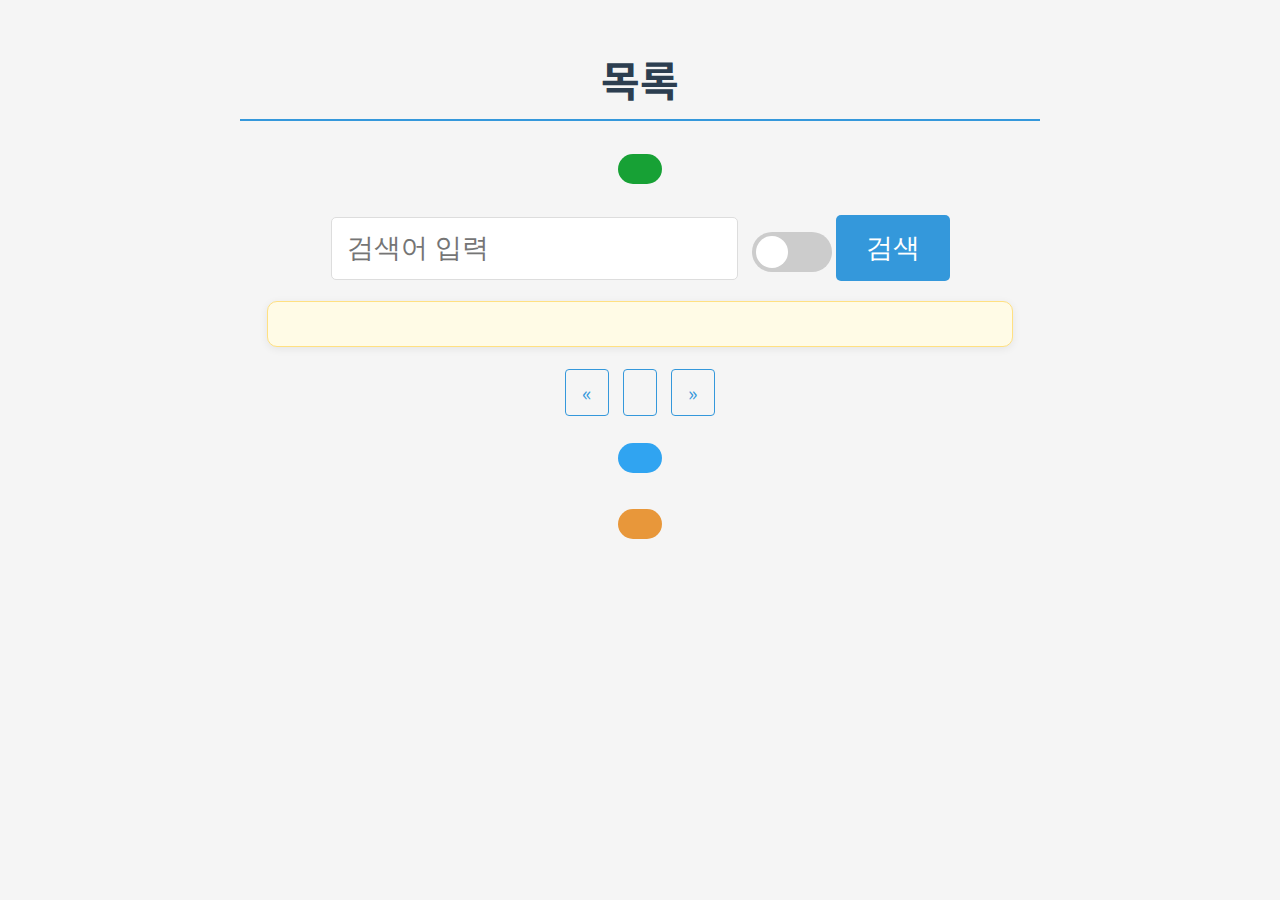
<file: src/main/resources/templates/index.html>
<!DOCTYPE html>
<html xmlns:th="http://www.thymeleaf.org">
<head>
    <title>성경 읽기</title>
    <meta name="viewport" content="width=device-width, initial-scale=1.0">
    <style>
        body {
            font-family: 'Noto Sans KR', sans-serif;
            max-width: 800px;
            margin: 0 auto;
            padding: 20px;
            background-color: #f5f5f5;
            color: #333;
            font-size: 20px; /* 18px * 1.5 = 27px */
        }

        h1 {
            color: #2c3e50;
            text-align: center;
            border-bottom: 2px solid #3498db;
            padding-bottom: 10px;
            font-size: 42px; /* 28px * 1.5 = 42px */
        }

        .search-form {
            text-align: center;
            margin: 20px 0;
        }

        .search-form input[type="text"] {
            padding: 15px; /* 패딩 1.5배 증가 */
            width: 375px; /* 너비 1.5배 증가 */
            border: 1px solid #ddd;
            border-radius: 5px;
            font-size: 27px; /* 18px * 1.5 = 27px */
        }

        .search-form button {
            padding: 15px 30px; /* 패딩 1.5배 증가 */
            background-color: #3498db;
            color: white;
            border: none;
            border-radius: 5px;
            cursor: pointer;
            transition: background-color 0.3s;
            font-size: 27px; /* 18px * 1.5 = 27px */
        }

        .search-form button:hover {
            background-color: #2980b9;
        }

        .book-tags {
            margin: 20px 0;
            text-align: center;
        }
        .book-tag-memory {
            display: inline-block;
            margin: 5px;
            padding: 15px 22px; /* 패딩 1.5배 증가 */
            background-color: #17a135;
            color: white;
            text-decoration: none;
            border-radius: 15px;
            transition: background-color 0.3s;
            font-size: 20px; /* 20px * 1.5 = 30px */
        }
        .book-tag-old {
            display: inline-block;
            margin: 5px;
            padding: 15px 22px; /* 패딩 1.5배 증가 */
            background-color: #30a4f1;
            color: white;
            text-decoration: none;
            border-radius: 15px;
            transition: background-color 0.3s;
            font-size: 20px; /* 20px * 1.5 = 30px */
        }
        .book-tag-new {
            display: inline-block;
            margin: 5px;
            padding: 15px 22px; /* 패딩 1.5배 증가 */
            background-color: #e8973a;
            color: white;
            text-decoration: none;
            border-radius: 15px;
            transition: background-color 0.3s;
            font-size: 20px; /* 20px * 1.5 = 30px */
        }

        .book-tag:hover {
            background-color: #2980b9;
        }

        @media (max-width: 600px) {
            body {
                padding: 10px;
                font-size: 24px; /* 16px * 1.5 = 24px */
            }

            h1 {
                font-size: 36px; /* 24px * 1.5 = 36px */
            }

            .search-form input[type="text"] {
                width: 300px;
                font-size: 24px; /* 16px * 1.5 = 24px */
            }

            .search-form button {
                padding: 12px 22px;
                font-size: 24px; /* 16px * 1.5 = 24px */
            }

            .book-tag {
                padding: 12px 18px;
                font-size: 27px; /* 18px * 1.5 = 27px */
            }
        }

        .search-card {
            background: #fffbe6;
            border: 1px solid #ffe082;
            border-radius: 10px;
            box-shadow: 0 2px 8px rgba(0,0,0,0.07);
            margin: 16px auto;
            padding: 18px 22px;
            max-width: 700px;
        }
        .search-card-title {
            font-weight: bold;
            color: #e38d14;
            margin-bottom: 8px;
            font-size: 22px;
        }
        .search-card-content {
            font-size: 20px;
            color: #333;
        }

        .pagination {
            display: flex;
            justify-content: center;
            margin: 20px 0;
            gap: 10px;
            flex-wrap: wrap;
            max-width: 700px;
            margin-left: auto;
            margin-right: auto;
        }
        .pagination a {
            padding: 8px 16px;
            text-decoration: none;
            color: #3498db;
            border: 1px solid #3498db;
            border-radius: 4px;
            transition: all 0.3s;
            margin: 2px;
        }
        .pagination a:hover {
            background-color: #3498db;
            color: white;
        }
        .pagination .active {
            background-color: #3498db;
            color: white;
        }
        .pagination .disabled {
            color: #ccc;
            border-color: #ccc;
            pointer-events: none;
        }

        /* 토글 스위치 스타일 */
        .switch {
            position: relative;
            display: inline-block;
            width: 80px;
            height: 40px;
            margin-left: 10px;
            vertical-align: middle;
        }

        .switch input {
            opacity: 0;
            width: 0;
            height: 0;
        }

        .slider {
            position: absolute;
            cursor: pointer;
            top: 0;
            left: 0;
            right: 0;
            bottom: 0;
            background-color: #ccc;
            transition: .4s;
            border-radius: 40px;
        }

        .slider:before {
            position: absolute;
            content: "";
            height: 32px;
            width: 32px;
            left: 4px;
            bottom: 4px;
            background-color: white;
            transition: .4s;
            border-radius: 50%;
        }

        input:checked + .slider {
            background-color: #3498db;
        }

        input:checked + .slider:before {
            transform: translateX(40px);
        }
    </style>
</head>
<body>
    <h1>목록</h1>
    <!-- 암송 목록 (해시태그 스타일) -->
    <div class="book-tags">
        <a th:each="memory : ${memoryList}"
           th:href="@{/memory/{memory}(memory=${memory})}"
           th:text="${memory}"
           class="book-tag-memory"></a>
    </div>
    <!-- 검색 폼 -->
    <form th:action="@{/search}" method="get" class="search-form" id="searchForm">
        <input type="text" name="keyword" placeholder="검색어 입력">
        <label class="switch">
            <input type="checkbox" name="contentSearch" id="contentSearch" th:checked="${contentSearch} ? 'checked' : null">
            <span class="slider"></span>
        </label>
        <button type="submit">검색</button>
    </form>
    <!-- 검색 결과 카드 리스트 -->
    <div id="search-results">
        <div th:if="${searchResults != null}">
            <div th:each="result : ${searchResults}" class="search-card">
                <div class="search-card-title" th:text="${result.book} + ' ' + ${result.chapter} + ':' + ${result.verse}"></div>
                <div class="search-card-content" th:utext="${result.keyword != null ? #strings.replace(result.text, result.keyword, '<span style=&quot;color: blue&quot;>' + result.keyword + '</span>') : result.text}"></div>
            </div>
            
            <!-- 페이징 UI -->
            <div th:if="${totalPages > 0}" class="pagination">
                <a th:if="${currentPage > 0}" th:href="@{/search(page=${currentPage - 1}, keyword=${param.keyword}, contentSearch=${param.contentSearch})}">&laquo;</a>
                <a th:each="i : ${#numbers.sequence(0, totalPages - 1)}"
                   th:href="@{/search(page=${i}, keyword=${param.keyword}, contentSearch=${param.contentSearch})}"
                   th:text="${i + 1}"
                   th:class="${currentPage == i ? 'active' : ''}"></a>
                <a th:if="${currentPage < totalPages - 1}" th:href="@{/search(page=${currentPage + 1}, keyword=${param.keyword}, contentSearch=${param.contentSearch})}">&raquo;</a>
            </div>
        </div>
    </div>

    <!-- 책 목록 (해시태그 스타일) -->
    <div class="book-tags">
        <a th:each="book : ${books_old}"
           th:href="@{/book/{book}(book=${book})}"
           th:text="${book}"
           class="book-tag-old"></a>
    </div>
    <!-- 책 목록 (해시태그 스타일) -->
    <div class="book-tags">
        <a th:each="book : ${books_new}"
           th:href="@{/book/{book}(book=${book})}"
           th:text="${book}"
           class="book-tag-new"></a>
    </div>

    <!-- Google Fonts 추가 -->
    <link href="https://fonts.googleapis.com/css2?family=Noto+Sans+KR:wght@400;700&display=swap" rel="stylesheet">
</body>
</html>
</file>
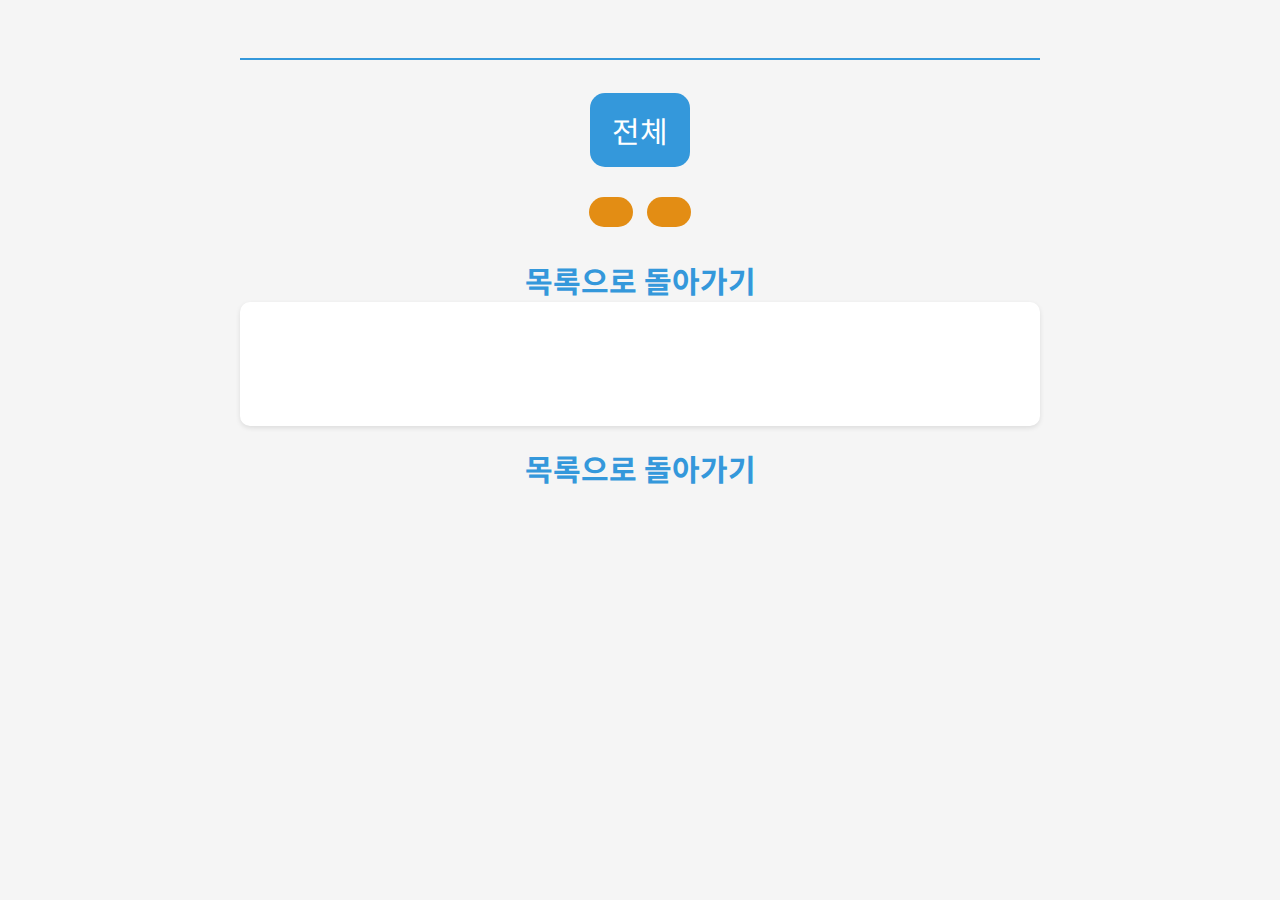
<file: src/main/resources/templates/book.html>
<!DOCTYPE html>
<html xmlns:th="http://www.thymeleaf.org">
<head>
    <title th:text="${book.book}"></title>
    <meta name="viewport" content="width=device-width, initial-scale=1.0">
    <style>
        body {
            font-family: 'Noto Sans KR', sans-serif;
            max-width: 800px;
            margin: 0 auto;
            padding: 20px;
            background-color: #f5f5f5;
            color: #333;
            font-size: 20px; /* 18px * 1.5 = 27px */
        }

        h1 {
            color: #2c3e50;
            text-align: center;
            border-bottom: 2px solid #3498db;
            padding-bottom: 10px;
            font-size: 42px; /* 28px * 1.5 = 42px */
        }

        .chapter-tags {
            margin: 20px 0;
            text-align: center;
        }

        .chapter-tag {
            display: inline-block;
            margin: 5px;
            padding: 15px 22px; /* 패딩 1.5배 증가 */
            background-color: #3498db;
            color: white;
            text-decoration: none;
            border-radius: 15px;
            transition: background-color 0.3s;
            font-size: 30px; /* 20px * 1.5 = 30px */
        }
        .chapter-prenext-tag {
            display: inline-block;
            margin: 5px;
            padding: 15px 22px; /* 패딩 1.5배 증가 */
            background-color: #e38d14;
            color: white;
            text-decoration: none;
            border-radius: 15px;
            transition: background-color 0.3s;
            font-size: 30px; /* 20px * 1.5 = 30px */
        }

        .chapter-tag:hover {
            background-color: #2980b9;
        }

        .chapter-tag.active {
            background-color: #e74c3c;
        }

        .chapter {
            background-color: white;
            padding: 20px;
            margin-bottom: 20px;
            border-radius: 10px;
            box-shadow: 0 2px 5px rgba(0,0,0,0.1);
        }

        .chapter h2 {
            color: #2c3e50;
            margin-top: 0;
            font-size: 36px; /* 24px * 1.5 = 36px */
        }

        .chapter-text {
            line-height: 1.8;
            text-align: justify;
            font-size: 30px; /* 20px * 1.5 = 30px */
        }

        .verse {
            display: inline;
            padding: 2px 5px;
            border-radius: 3px;
            transition: background-color 0.2s;
        }

        .verse:hover {
            background-color: #e8f4f8;
        }

        .verse-number {
            font-weight: bold;
            color: #2980b9;
            margin-right: 5px;
        }

        .verse-text {
            margin-right: 5px;
        }

        .back-link {
            display: block;
            text-align: center;
            margin-top: 20px;
            color: #3498db;
            text-decoration: none;
            font-weight: bold;
            font-size: 30px; /* 20px * 1.5 = 30px */
        }

        .back-link:hover {
            color: #2980b9;
        }

        @media (max-width: 600px) {
            body {
                padding: 10px;
                font-size: 24px; /* 16px * 1.5 = 24px */
            }

            h1 {
                font-size: 36px; /* 24px * 1.5 = 36px */
            }

            .chapter-tag {
                padding: 12px 18px;
                font-size: 27px; /* 18px * 1.5 = 27px */
            }

            .chapter h2 {
                font-size: 30px; /* 20px * 1.5 = 30px */
            }

            .chapter-text {
                font-size: 27px; /* 18px * 1.5 = 27px */
            }

            .back-link {
                font-size: 27px; /* 18px * 1.5 = 27px */
            }
        }
    </style>
</head>
<body>
    <h1 th:text="${book.book}"></h1>
    <!--
    <h3 th:text="${book.numberOfChapter}"></h3>
    <h3 th:text="${book.currentChapter}"></h3>
    <h3 th:text="${book.preChapter}"></h3>
    <h3 th:text="${book.nextChapter}"></h3>
    -->


    <!-- 장 목록 (해시태그 스타일, 항상 표시) -->
    <div class="chapter-tags">
        <a th:href="@{/book/{book}(book=${book.book})}" class="chapter-tag">전체</a>
        <!-- current or all page-->
        <a th:each="ch : ${book.chapters}"
           th:href="@{/book/{book}(book=${book.book}, chapter=${ch.chapter})}"
           th:text="${ch.chapter} + '장'"
           th:classappend="${chapterParam} != null and ${chapterParam} == ${ch.chapter} ? 'chapter-tag active' : 'chapter-tag'"></a>
       </div>

    <div class="chapter-tags" th:if="${book.currentChapter} != null">
        <!-- previous page-->
        <a th:href="@{/book/{book}(book=${book.book}, chapter=${book.preChapter})}"
        th:text="${book.preChapter} + '장'" class="chapter-prenext-tag" th:if="${book.preChapter} != null"></a>
        <!-- next page-->
        <a th:href="@{/book/{book}(book=${book.book}, chapter=${book.nextChapter})}"
        th:text="${book.nextChapter} + '장'" class="chapter-prenext-tag" th:if="${book.nextChapter} != null"></a>
    </div>

    <a href="/" class="back-link">목록으로 돌아가기</a>

    <div class="chapter" th:each="chapter : ${book.chapters}" th:if="${chapterParam} == null or ${chapter.chapter} == ${chapterParam}">
        <h2 th:text="${chapter.chapter} + ' 장'"></h2>
        <div class="chapter-text">
            <span class="verse" th:each="verse : ${chapter.verses}">
                <span class="verse-number" th:text="${verse.verse}"></span>
                <span class="verse-text" th:text="${verse.text} + ' '"></span>
            </span>
        </div>
    </div>

    <!-- 돌아가기 링크 -->
    <a href="/" class="back-link">목록으로 돌아가기</a>

    <!-- Google Fonts 추가 -->
    <link href="https://fonts.googleapis.com/css2?family=Noto+Sans+KR:wght@400;700&display=swap" rel="stylesheet">
</body>
</html>
</file>
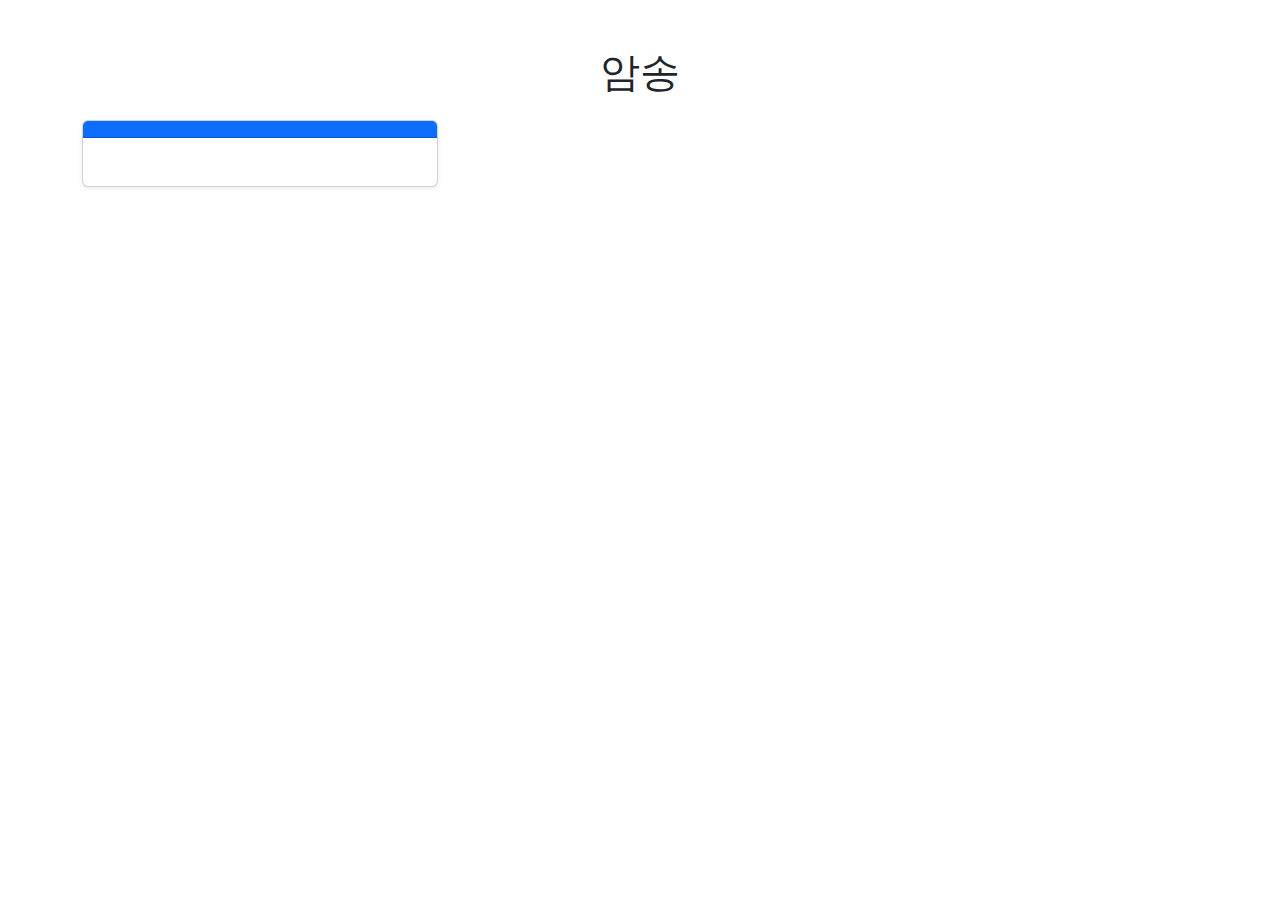
<file: src/main/resources/templates/memory/memory.html>
<!DOCTYPE html>
<html lang="ko" xmlns:th="http://www.thymeleaf.org">
<head>
    <meta charset="UTF-8">
    <title>5확신</title>
    <!-- Bootstrap CDN -->
    <link href="https://cdn.jsdelivr.net/npm/bootstrap@5.3.0/dist/css/bootstrap.min.css" rel="stylesheet">
    <!-- 커스텀 CSS -->
    <link rel="stylesheet" th:href="@{/css/memory/style.css}">
</head>
<body>
    <div class="container my-5">
        <h1 class="text-center mb-4" th:text="${memoryName}">암송</h1>
        <div class="row row-cols-1 row-cols-md-2 row-cols-lg-3 g-4">
            <!-- Thymeleaf 반복문으로 카드 생성 -->
            <div th:each="memoryCard : ${memoryCardList}" class="col">
                <div class="card h-100 shadow-sm">
                    <div class="card-header bg-primary text-white">
                        <h5 class="card-title mb-0" th:text="${memoryCard.theme}"></h5>
                    </div>
                    <div class="card-body">
                        <p class="card-text verse" th:text="${memoryCard.verse}"></p>
                        <p class="card-text reference text-muted" th:text="${memoryCard.reference}"></p>
                        <p class="card-text description" th:text="${memoryCard.description}"></p>
                    </div>
                </div>
            </div>
        </div>
    </div>

    <!-- Bootstrap JS (선택적) -->
    <script src="https://cdn.jsdelivr.net/npm/bootstrap@5.3.0/dist/js/bootstrap.bundle.min.js"></script>
</body>
</html>
</file>
